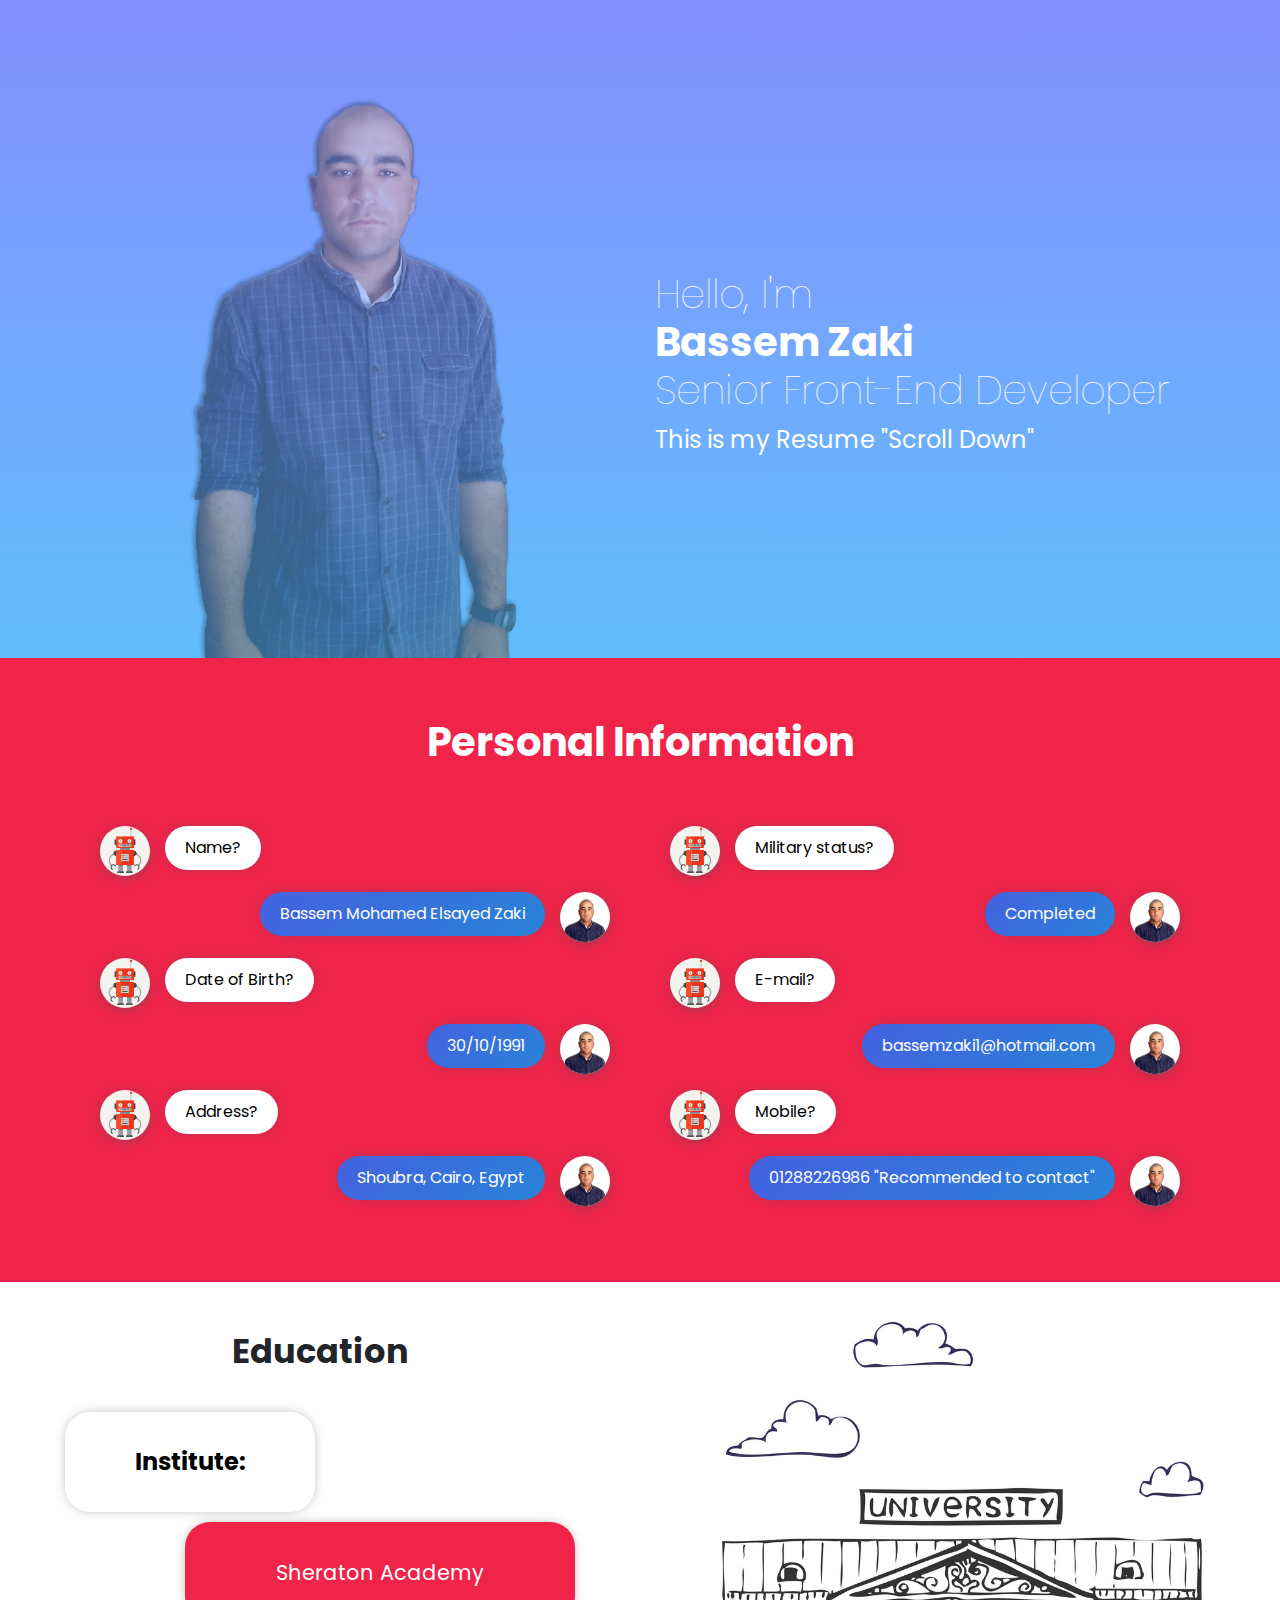
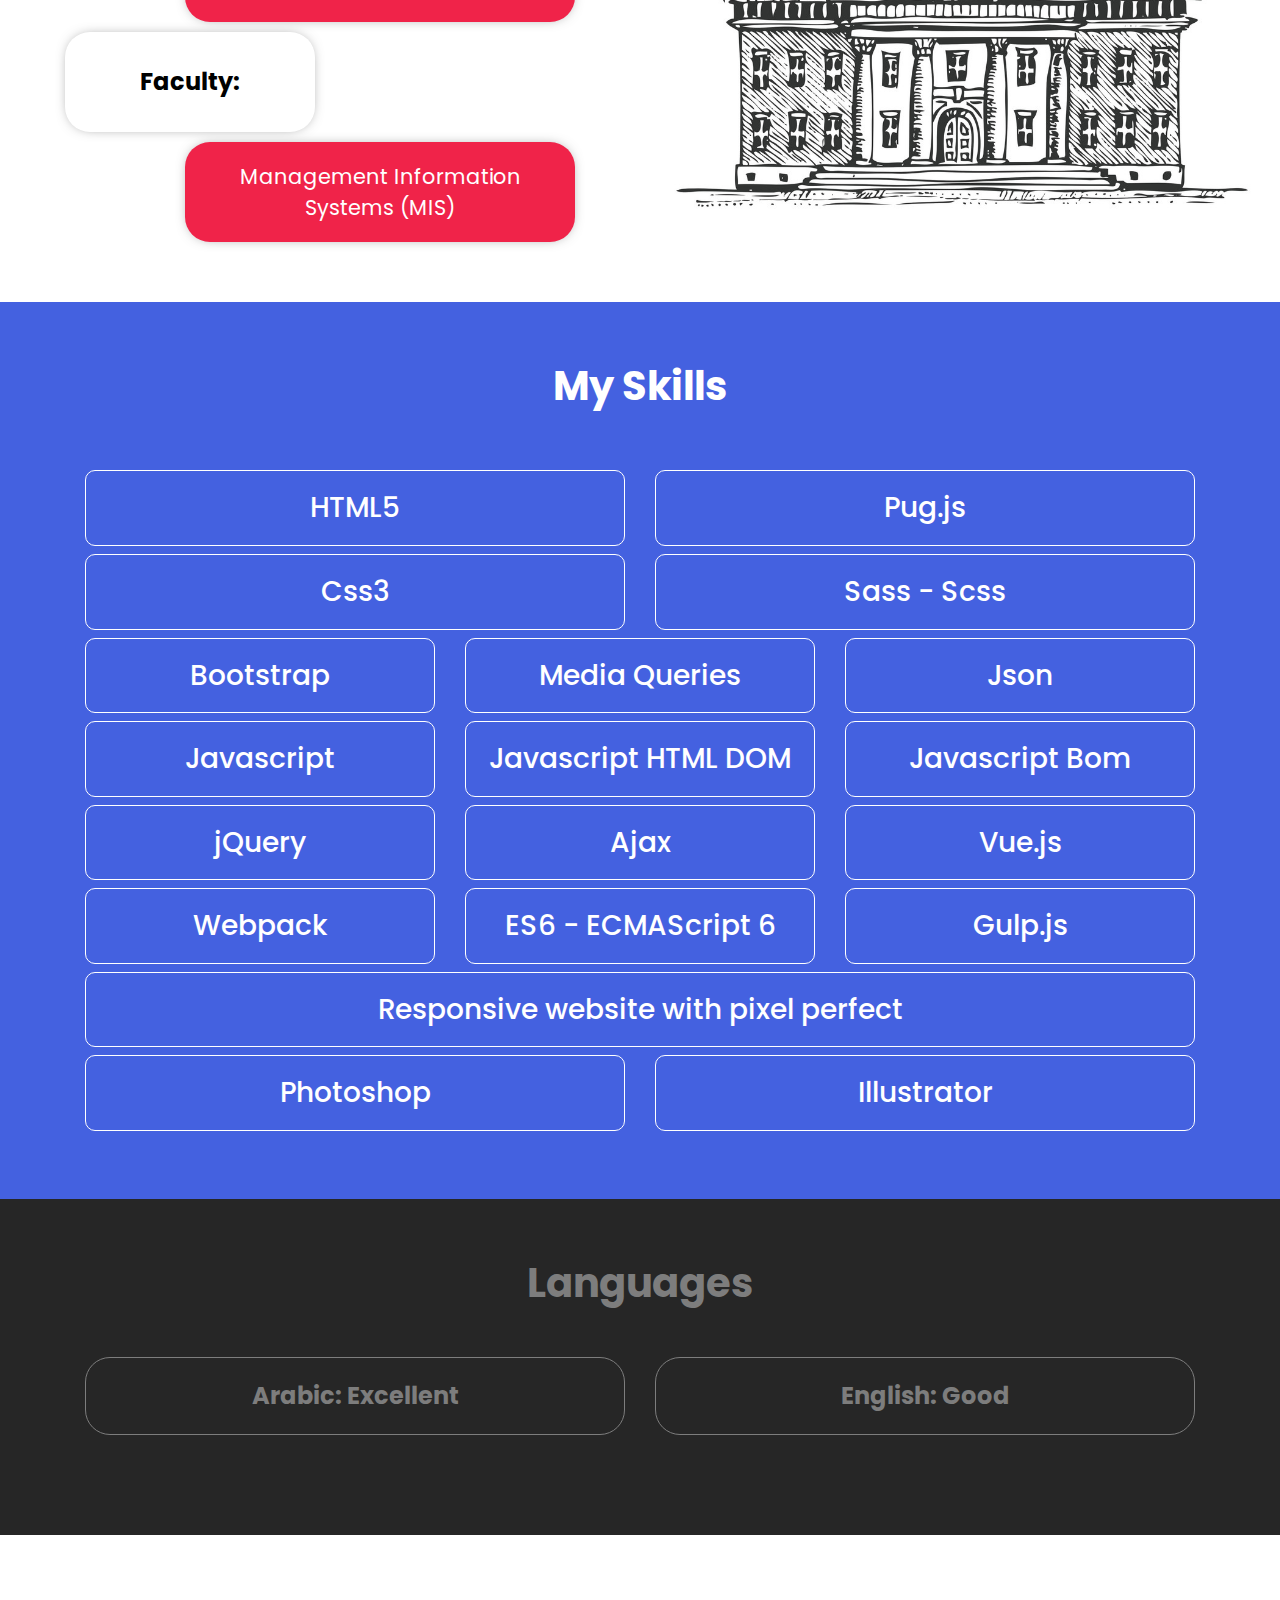
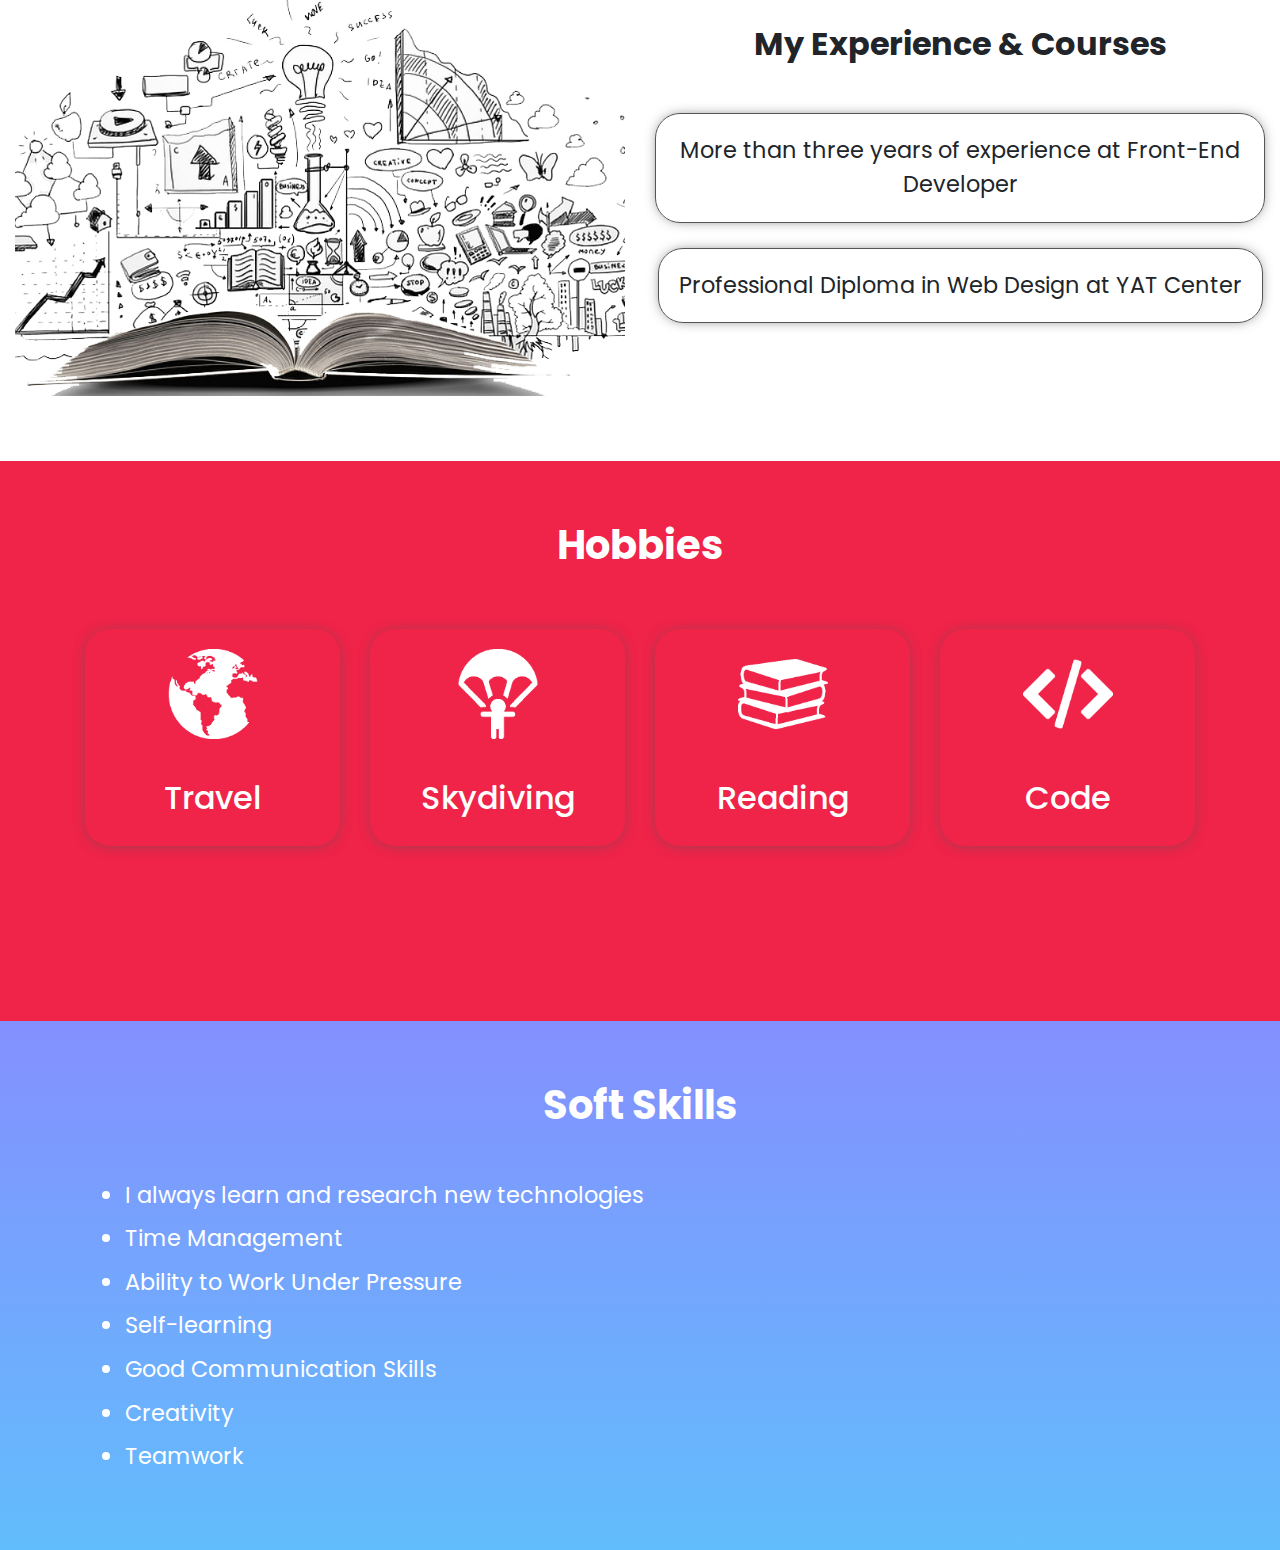
<file: index.html>
<!DOCTYPE html>
<html lang="en">
  <head>
    <meta cherset="utf-8">
    <meta name="description" content="My Resume">
    <meta name="viewport" content="width=device-width, initial-scale=1, shrink-to-fit=no">
    <title>Bassem Zaki - Resume</title>
    <link rel="stylesheet" href="css/bootstrap.min.css">
    <link rel="stylesheet" href="https://fonts.googleapis.com/css?family=Poppins:100,400,700&amp;display=swap">
    <link rel="stylesheet" href="css/style.css">
  </head>
  <body>
    <header>
      <div class="container">
        <div class="row">
          <div class="col-12 order-12 col-sm-12 order-sm-12 col-md-6 order-md-1">
            <div class="myImg-box"><img class="img-fluid" id="myImg" src="img/Bassem-Zaki.png" alt="Bassem Zaki"></div>
          </div>
          <div class="col-12 order-1 col-sm-12 order-sm-1 col-md-6 order-md-12d d-flex align-items-center">
            <div class="hd-indfo">
              <h1>Hello, I'm<span>Bassem Zaki</span>Senior Front-End Developer</h1>
              <p>This is my Resume "Scroll Down"</p>
            </div>
          </div>
        </div>
      </div>
    </header>
    <!-- Personal Information-->
    <div class="per-info">
      <div class="container">
        <h2 class="text-center">Personal Information</h2>
        <div class="row">
          <div class="col-12 col-md-6">
            <div class="introduceChat">
              <div class="boxImgChat"><img class="img-fluid" src="img/introduceChat.png" alt="introduce Chat"></div>
              <p class="boxIntroChat">Name?</p>
            </div>
            <div class="meChat">
              <div class="boxImgChat"><img class="img-fluid" src="img/Bassem-Zaki.png" alt="Bassem Zaki"></div>
              <p class="boxMeChat">Bassem Mohamed Elsayed Zaki</p>
            </div>
            <div class="introduceChat">
              <div class="boxImgChat"><img class="img-fluid" src="img/introduceChat.png" alt="introduce Chat"></div>
              <p class="boxIntroChat">Date of Birth?</p>
            </div>
            <div class="meChat">
              <div class="boxImgChat"><img class="img-fluid" src="img/Bassem-Zaki.png" alt="Bassem Zaki"></div>
              <p class="boxMeChat">30/10/1991</p>
            </div>
            <div class="introduceChat">
              <div class="boxImgChat"><img class="img-fluid" src="img/introduceChat.png" alt="introduce Chat"></div>
              <p class="boxIntroChat">Address?</p>
            </div>
            <div class="meChat">
              <div class="boxImgChat"><img class="img-fluid" src="img/Bassem-Zaki.png" alt="Bassem Zaki"></div>
              <p class="boxMeChat">Shoubra, Cairo, Egypt</p>
            </div>
          </div>
          <div class="col-12 col-md-6">
            <div class="introduceChat">
              <div class="boxImgChat"><img class="img-fluid" src="img/introduceChat.png" alt="introduce Chat"></div>
              <p class="boxIntroChat">Military status?</p>
            </div>
            <div class="meChat">
              <div class="boxImgChat"><img class="img-fluid" src="img/Bassem-Zaki.png" alt="Bassem Zaki"></div>
              <p class="boxMeChat">Completed</p>
            </div>
            <div class="introduceChat">
              <div class="boxImgChat"><img class="img-fluid" src="img/introduceChat.png" alt="introduce Chat"></div>
              <p class="boxIntroChat">E-mail?</p>
            </div>
            <div class="meChat">
              <div class="boxImgChat"><img class="img-fluid" src="img/Bassem-Zaki.png" alt="Bassem Zaki"></div>
              <p class="boxMeChat">bassemzaki1@hotmail.com</p>
            </div>
            <div class="introduceChat">
              <div class="boxImgChat"><img class="img-fluid" src="img/introduceChat.png" alt="introduce Chat"></div>
              <p class="boxIntroChat">Mobile?</p>
            </div>
            <div class="meChat">
              <div class="boxImgChat"><img class="img-fluid" src="img/Bassem-Zaki.png" alt="Bassem Zaki"></div>
              <p class="boxMeChat">01288226986 "Recommended to contact"</p>
            </div>
          </div>
        </div>
      </div>
    </div>
    <!-- Education-->
    <div class="study">
      <div class="container-fluid">
        <div class="row">
          <div class="col-12 col-md-6">
            <div class="box-study">
              <h2 class="text-center">Education</h2>
              <div class="as-study">
                <p>Institute:</p>
              </div>
              <div class="an-study ml-auto"><span>Sheraton Academy</span></div>
              <div class="as-study">
                <p>Faculty:</p>
              </div>
              <div class="an-study ml-auto"><span>Management Information Systems (MIS)</span></div>
            </div>
          </div>
          <div class="col-12 col-md-6"><img class="img-fluid" src="img/9047156.jpg" alt="University"></div>
        </div>
      </div>
    </div>
    <!-- My Skills-->
    <div class="mySkills">
      <div class="container">
        <h2 class="text-center">My Skills</h2>
        <div class="row">
          <div class="col-6">
            <h3>HTML5</h3>
          </div>
          <div class="col-6">
            <h3>Pug.js</h3>
          </div>
          <div class="col-6">
            <h3>Css3</h3>
          </div>
          <div class="col-6">
            <h3>Sass - Scss</h3>
          </div>
          <div class="col-12 col-md-6 col-lg-4">
            <h3>Bootstrap</h3>
          </div>
          <div class="col-12 col-md-6 col-lg-4">
            <h3>Media Queries</h3>
          </div>
          <div class="col-12 col-md-6 col-lg-4">
            <h3>Json</h3>
          </div>
          <div class="col-12 col-lg-4">
            <h3>Javascript</h3>
          </div>
          <div class="col-12 col-lg-4">
            <h3>Javascript HTML DOM</h3>
          </div>
          <div class="col-12 col-md-6 col-lg-4">
            <h3>Javascript Bom</h3>
          </div>
          <div class="col-6 col-md-6 col-lg-4">
            <h3>jQuery</h3>
          </div>
          <div class="col-6 col-md-6 col-lg-4">
            <h3>Ajax</h3>
          </div>
          <div class="col-12 col-md-6 col-lg-4">
            <h3>Vue.js</h3>
          </div>
          <div class="col-12 col-md-6 col-lg-4">
            <h3>Webpack</h3>
          </div>
          <div class="col-12 col-md-6 col-lg-4">
            <h3>ES6 - ECMAScript 6</h3>
          </div>
          <div class="col-12 col-md-6 col-lg-4">
            <h3>Gulp.js</h3>
          </div>
          <div class="col-12">
            <h3>Responsive website with pixel perfect </h3>
          </div>
          <div class="col-6">
            <h3>Photoshop</h3>
          </div>
          <div class="col-6">
            <h3>Illustrator</h3>
          </div>
        </div>
      </div>
    </div>
    <!-- Languages-->
    <div class="languages">
      <div class="container">
        <h2 class="text-center">Languages</h2>
        <div class="row">
          <div class="col-10 offset-1 col-md-6 offset-md-0">
            <div class="box-lang">
              <p>Arabic: Excellent</p>
            </div>
          </div>
          <div class="col-10 offset-1 col-md-6 offset-md-0">
            <div class="box-lang">
              <p>English: Good</p>
            </div>
          </div>
        </div>
      </div>
    </div>
    <!-- Experience-->
    <div class="myExp">
      <div class="container-fluid">
        <div class="row">
          <div class="col-12 order-12 col-md-6 order-md-1">
            <div class="boxExp"><img class="img-fluid" src="img/c9ea9851346.jpg" alt="Experience &amp; Courses"></div>
          </div>
          <div class="col-12 order-1 col-md-6 order-md-12">
            <div class="expDel">
              <h2 class="text-center">My Experience & Courses</h2>
              <p>More than three years of experience at Front-End Developer</p>
              <p>Professional Diploma in Web Design at YAT Center</p>
            </div>
          </div>
        </div>
      </div>
    </div>
    <!-- Hobbies-->
    <div class="hobbies">
      <div class="container">
        <h2 class="text-center">Hobbies</h2>
        <div class="row">
          <div class="col-6 col-lg-3">
            <div class="box-hobbie"><img class="img-fluid" src="img/travel1.png" alt="Travel">
              <h3>Travel</h3>
            </div>
          </div>
          <div class="col-6 col-lg-3">
            <div class="box-hobbie"><img class="img-fluid" src="img/parachute1.png" alt="Skydiving">
              <h3>Skydiving</h3>
            </div>
          </div>
          <div class="col-6 col-lg-3">
            <div class="box-hobbie"><img class="img-fluid" src="img/reading1.png" alt="Reading">
              <h3>Reading</h3>
            </div>
          </div>
          <div class="col-6 col-lg-3">
            <div class="box-hobbie"><img class="img-fluid" src="img/programming1.png" alt="Programming">
              <h3>Code</h3>
            </div>
          </div>
        </div>
      </div>
    </div>
    <!-- Soft Skills-->
    <div class="softSkills">
      <div class="container">
        <h2 class="text-center">Soft Skills</h2>
        <div class="row">
          <div class="col">
            <ul>
              <li>I always learn and research new technologies</li>
              <li>Time Management</li>
              <li>Ability to Work Under Pressure</li>
              <li>Self-learning</li>
              <li>Good Communication Skills</li>
              <li>Creativity</li>
              <li>Teamwork</li>
            </ul>
          </div>
        </div>
      </div>
    </div>
    <script src="js/jQuery-3.4.1.min.js"></script>
    <script src="js/popper.js"></script>
    <script src="js/bootstrap.min.js"></script>
    <script src="js/main.js"></script>
  </body>
</html>
</file>
<file: css/style.css>
body {
  font-family: 'Poppins', sans-serif;
  background-color: #ffffff;
}

header {
  background: -webkit-gradient(linear, left bottom, left top, from(#62bdfc), to(#8490ff));
  background: linear-gradient(0deg, #62bdfc 0%, #8490ff 100%);
  overflow: hidden;
  padding-top: 85px;
}
header .myImg-box {
  text-align: center;
}
header .myImg-box img {
  width: 350px;
  opacity: 0;
}
header .hd-indfo h1 {
  color: #fff;
  font-weight: 100;
}
header .hd-indfo h1 span {
  display: block;
  font-weight: 700;
}
header .hd-indfo p {
  color: #fff;
  font-size: 1.5rem;
}

@media (max-width: 575.99px) {
  header {
    padding-top: 50px;
  }
  header .myImg-box img {
    width: 250px;
  }
  header .hd-indfo {
    margin: auto;
  }
  header .hd-indfo h1 {
    font-size: 1.6rem;
  }
  header .hd-indfo p {
    font-size: 1rem;
  }
}
@media (min-width: 576px) and (max-width: 767.99px) {
  header {
    padding-top: 65px;
  }
  header .myImg-box img {
    width: 340px;
  }
  header .hd-indfo {
    margin: auto;
  }
  header .hd-indfo p {
    font-size: 1.5rem;
  }
}
@media (min-width: 768px) and (max-width: 991.99px) {
  header .myImg-box img {
    width: 300px;
  }
  header .hd-indfo h1 {
    font-size: 2rem;
  }
  header .hd-indfo p {
    font-size: 1.2rem;
  }
}
@media (min-width: 992px) and (max-width: 1200.99px) {
  header .hd-indfo p {
    font-size: 1.4rem;
  }
}
/* End Header */
/* Start Personal Information */
.per-info {
  padding: 60px 0;
  background-color: #f02349;
}
.per-info h2 {
  margin-bottom: 60px;
  color: #fff;
  font-size: 2.5rem;
  font-weight: 700;
}
.per-info .introduceChat {
  display: -webkit-box;
  display: -ms-flexbox;
  display: flex;
  margin-bottom: 6px;
}
.per-info .introduceChat .boxImgChat {
  min-width: 50px;
  width: 50px;
  min-height: 50px;
  height: 50px;
  overflow: hidden;
  border-radius: 50px;
  -webkit-box-shadow: 0 2px 14px -4px #555;
          box-shadow: 0 2px 14px -4px #555;
  margin: 0 15px;
}
.per-info .introduceChat .boxIntroChat {
  background-color: #fff;
  color: #000;
  min-height: 30px;
  padding: 10px 20px;
  border-radius: 50px;
  -webkit-box-shadow: 0 0 14px -6px #555;
          box-shadow: 0 0 14px -6px #555;
}
.per-info .meChat {
  display: -webkit-box;
  display: -ms-flexbox;
  display: flex;
  -webkit-box-orient: horizontal;
  -webkit-box-direction: reverse;
      -ms-flex-direction: row-reverse;
          flex-direction: row-reverse;
  margin-bottom: 6px;
}
.per-info .meChat .boxImgChat {
  min-width: 50px;
  width: 50px;
  min-height: 50px;
  height: 50px;
  overflow: hidden;
  border-radius: 50px;
  -webkit-box-shadow: 0 2px 14px -4px #555;
          box-shadow: 0 2px 14px -4px #555;
  margin: 0 15px;
  padding-top: 5px;
  background-color: #fff;
}
.per-info .meChat .boxMeChat {
  background: #4461e0 linear-gradient(135deg, #4461e0, #2983d8);
  color: #fff;
  min-height: 30px;
  padding: 10px 20px;
  border-radius: 50px;
  -webkit-box-shadow: 0 0 14px -6px #555;
          box-shadow: 0 0 14px -6px #555;
  text-align: right;
}

@media (max-width: 576.99px) {
  .per-info {
    padding: 35px 0;
  }
  .per-info h2 {
    margin-bottom: 35px;
    font-size: 2.1rem;
  }
  .per-info .introduceChat .boxImgChat {
    margin: 0 8px;
  }
  .per-info .introduceChat .boxIntroChat {
    padding: 10px 10px;
    font-size: 0.9rem;
  }
  .per-info .meChat .boxImgChat {
    margin: 0 8px;
  }
  .per-info .meChat .boxMeChat {
    padding: 10px 10px;
    font-size: 0.9rem;
    text-align: center;
  }
}
/* End Personal Information */
/* Start Academic Qualifications */
.study .col-6 {
  padding: 0;
}
.study .box-study {
  padding: 50px;
}
.study .box-study h2 {
  margin-bottom: 40px;
  font-size: 2.1rem;
  font-weight: 700;
}
.study .box-study .as-study {
  width: 250px;
  height: 100px;
  background-color: #fff;
  color: #000;
  -webkit-box-shadow: 0 0 14px -6px #555;
          box-shadow: 0 0 14px -6px #555;
  display: -webkit-box;
  display: -ms-flexbox;
  display: flex;
  -webkit-box-align: center;
      -ms-flex-align: center;
          align-items: center;
  -webkit-box-pack: center;
      -ms-flex-pack: center;
          justify-content: center;
  font-size: 1.5rem;
  font-weight: 700;
  border-radius: 25px;
  margin-bottom: 10px;
}
.study .box-study .as-study p {
  margin-bottom: 0;
}
.study .box-study .an-study {
  width: 390px;
  height: 100px;
  background: #f02349;
  color: #fff;
  -webkit-box-shadow: 0 0 14px -6px #555;
          box-shadow: 0 0 14px -6px #555;
  display: -webkit-box;
  display: -ms-flexbox;
  display: flex;
  -webkit-box-align: center;
      -ms-flex-align: center;
          align-items: center;
  -webkit-box-pack: center;
      -ms-flex-pack: center;
          justify-content: center;
  border-radius: 25px;
  font-size: 1.3rem;
  margin-bottom: 10px;
  padding: 10px;
  text-align: center;
}

@media (max-width: 575.99px) {
  .study {
    padding: 25px 0;
  }
  .study .box-study {
    padding: 0;
  }
  .study .box-study h2 {
    margin-bottom: 30px;
    font-size: 2.1rem;
  }
  .study .box-study .as-study {
    width: 160px;
    height: 50px;
    font-size: 1.2rem;
    border-radius: 15px;
    padding: 15px;
  }
  .study .box-study .an-study {
    width: 225px;
    height: 70px;
    border-radius: 15px;
    font-size: 1.1rem;
    line-height: 22px;
  }
}
@media (min-width: 576px) and (max-width: 767.99px) {
  .study .box-study {
    padding: 25px 30px;
  }
  .study .box-study h2 {
    margin-bottom: 30px;
  }
  .study .box-study .as-study {
    width: 200px;
    height: 70px;
    border-radius: 15px;
  }
  .study .box-study .an-study {
    width: 355px;
    height: 75px;
    border-radius: 15px;
    font-size: 1.2rem;
  }
}
@media (min-width: 768px) and (max-width: 991.99px) {
  .study .box-study {
    padding: 20px 0;
  }
  .study .box-study h2 {
    margin-bottom: 15px;
  }
  .study .box-study .as-study {
    width: 170px;
    height: 55px;
    border-radius: 15px;
  }
  .study .box-study .an-study {
    width: 215px;
    height: 70px;
    border-radius: 15px;
    line-height: 20px;
  }
}
@media (min-width: 992px) and (max-width: 1200.99px) {
  .study .box-study {
    padding: 35px 25px;
  }
  .study .box-study h2 {
    margin-bottom: 20px;
  }
  .study .box-study .as-study {
    width: 220px;
    height: 75px;
    border-radius: 15px;
  }
  .study .box-study .an-study {
    width: 350px;
    height: 75px;
    border-radius: 15px;
  }
}
/* End Academic Qualifications */
/* Start My Skills */
.mySkills {
  padding: 60px 0;
  background: #4461e0;
}
.mySkills h2 {
  font-size: 2.5rem;
  font-weight: 700;
  margin-bottom: 60px;
  color: #fff;
}
.mySkills h3 {
  padding: 20px 0;
  color: #fff;
  border: 1px solid #fff;
  border-radius: 10px;
  text-align: center;
}

@media (max-width: 575.99px) {
  .mySkills {
    padding: 30px 0;
  }
  .mySkills h2 {
    font-size: 2.1rem;
    margin-bottom: 30px;
  }
  .mySkills h3 {
    font-size: 1.2rem;
  }
}
/* End My Skills */
/* Start Languages */
.languages {
  background-color: #262626;
  padding: 60px 0 80px;
}
.languages h2 {
  font-size: 2.5rem;
  font-weight: 700;
  margin-bottom: 50px;
  color: #7d7d7d;
}
.languages .box-lang {
  border: 1px solid #7d7d7d;
  border-radius: 25px;
  padding: 20px;
  color: #7d7d7d;
  display: -webkit-box;
  display: -ms-flexbox;
  display: flex;
  -webkit-box-pack: center;
      -ms-flex-pack: center;
          justify-content: center;
  font-size: 1.5rem;
  font-weight: 700;
  margin-bottom: 20px;
}
.languages .box-lang p {
  margin-bottom: 0;
}

@media (max-width: 575.99px) {
  .languages {
    padding: 35px 0 40px;
  }
  .languages h2 {
    font-size: 2.1rem;
    margin-bottom: 30px;
  }
  .languages .box-lang {
    font-size: 1.2rem;
    margin-bottom: 20px;
    padding: 5px;
    border-radius: 15px;
  }
}
/* End Languages */
/* Start My Experience */
.myExp {
  padding: 65px 0;
}
.myExp .expDel {
  padding: 25px 0;
  text-align: center;
}
.myExp .expDel h2 {
  font-size: 2rem;
  font-weight: 700;
  margin-bottom: 50px;
}
.myExp .expDel p {
  font-size: 1.4rem;
  border: 1px solid #555;
  padding: 20px;
  border-radius: 25px;
  display: inline-block;
  -webkit-box-shadow: 0 0 13px -4px #555;
          box-shadow: 0 0 13px -4px #555;
  margin-bottom: 25px;
}

@media (max-width: 575.99px) {
  .myExp {
    padding: 30px 0;
  }
  .myExp .expDel {
    padding: 0;
  }
  .myExp .expDel h2 {
    font-size: 1.7rem;
    margin-bottom: 20px;
  }
  .myExp .expDel p {
    font-size: 1.2rem;
    padding: 10px;
    border-radius: 20px;
    margin-bottom: 20px;
  }
}
@media (min-width: 576px) and (max-width: 767.99px) {
  .myExp {
    padding: 25px 0;
  }
  .myExp .expDel {
    padding: 0;
  }
  .myExp .expDel h2 {
    font-size: 1.9rem;
    margin-bottom: 35px;
  }
  .myExp .expDel p {
    font-size: 1.3rem;
    padding: 10px;
    border-radius: 20px;
    margin-bottom: 20px;
  }
}
@media (min-width: 768px) and (max-width: 991.99px) {
  .myExp {
    padding: 25px 0;
  }
  .myExp .expDel {
    padding: 0;
  }
  .myExp .expDel h2 {
    font-size: 1.7rem;
    margin-bottom: 25px;
  }
  .myExp .expDel p {
    font-size: 1.3rem;
    padding: 7px;
    border-radius: 20px;
    margin-bottom: 20px;
    line-height: 24px;
  }
}
/* End My Experience */
/* Start My Hobbies */
.hobbies {
  padding: 60px 0 150px;
  background-color: #f02349;
}
.hobbies h2 {
  font-size: 2.5rem;
  font-weight: 700;
  margin-bottom: 60px;
  color: #fff;
}
.hobbies .box-hobbie {
  text-align: center;
  padding: 20px;
  border-radius: 25px;
  -webkit-box-shadow: 0 1px 15px -5px #555;
          box-shadow: 0 1px 15px -5px #555;
  margin-bottom: 25px;
}
.hobbies .box-hobbie img {
  width: 90px;
}
.hobbies .box-hobbie h3 {
  margin-top: 40px;
  font-size: 2rem;
  color: #fff;
}

@media (max-width: 575.99px) {
  .hobbies {
    padding: 30px 0;
  }
  .hobbies h2 {
    font-size: 2.1rem;
    margin-bottom: 35px;
  }
  .hobbies .box-hobbie {
    padding: 15px;
    margin-bottom: 15px;
  }
  .hobbies .box-hobbie img {
    width: 60px;
  }
  .hobbies .box-hobbie h3 {
    margin-top: 15px;
    font-size: 1.2rem;
  }
}
@media (min-width: 768px) and (max-width: 991.99px) {
  .hobbies {
    padding: 60px 0 80px;
  }
}
/* End My Hobbies */
/* Start Soft Skills */
.softSkills {
  background: -webkit-gradient(linear, left bottom, left top, from(#62bdfc), to(#8490ff));
  background: linear-gradient(0deg, #62bdfc 0%, #8490ff 100%);
  padding: 60px 0;
  color: #fff;
}
.softSkills h2 {
  font-size: 2.5rem;
  font-weight: 700;
  margin-bottom: 50px;
}
.softSkills ul li {
  margin-bottom: 10px;
  font-size: 1.4rem;
}

@media (max-width: 575.99px) {
  .softSkills {
    padding: 30px 0 20px;
  }
  .softSkills h2 {
    font-size: 2.1rem;
    margin-bottom: 25px;
  }
  .softSkills ul li {
    font-size: 1.1rem;
  }
}
/* End Soft Skills */

/*# sourceMappingURL=style.css.map */
</file>
